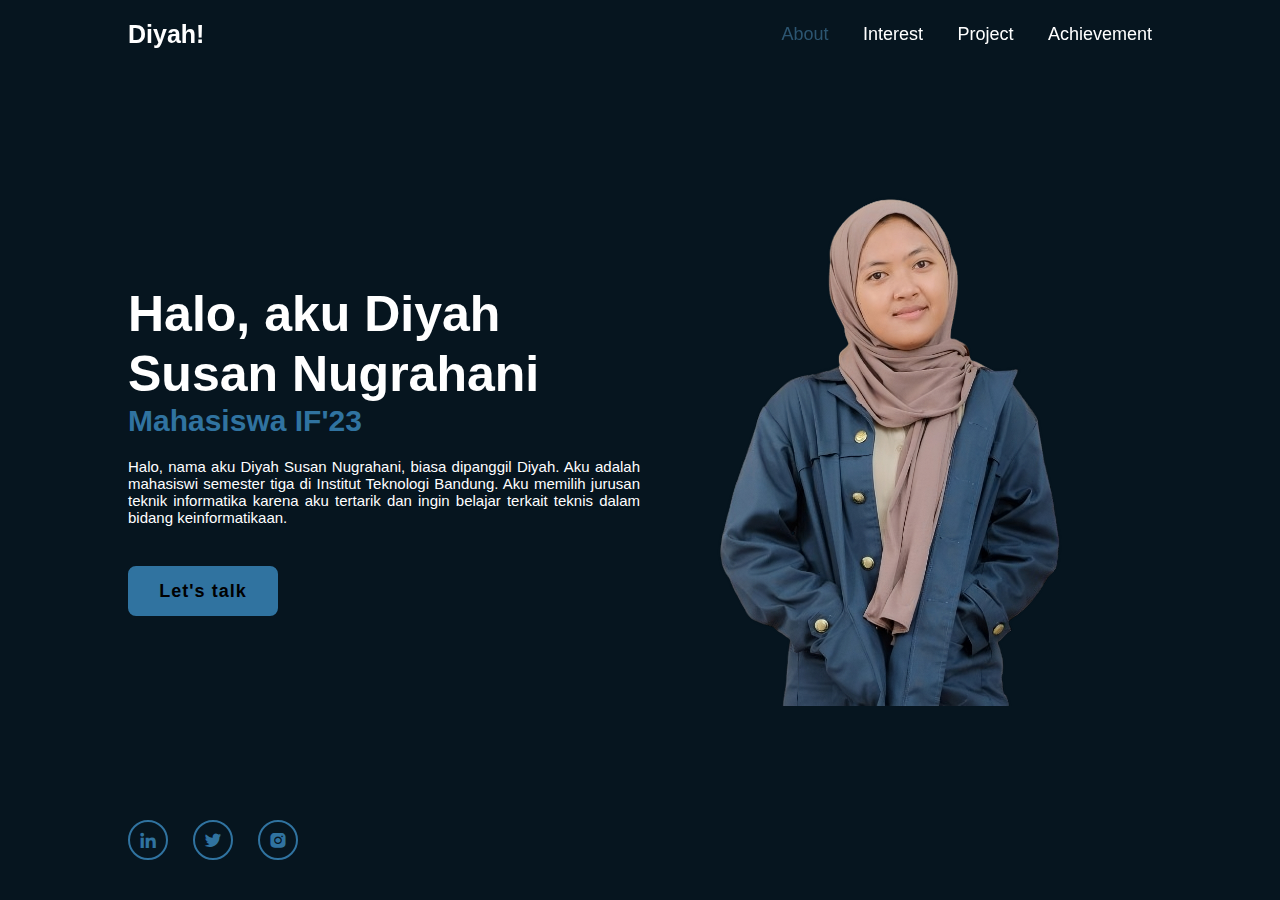
<file: index.html>
<!DOCTYPE html>
<html lang="'en">

<head>
    <meta charset="UTF-8">
    <meta http-equiv="X-UA-Compatible" content="IE=edge">
    <!--dibuat agar dapat menyesuaikan dengan lebar device-->
    <meta name="viewport" content="width=device-width, initial-scale=1.0">
    <tittle></tittle>
    <link rel="stylesheet" href="style.css">
    <link href='https://unpkg.com/boxicons@2.1.4/css/boxicons.min.css' rel='stylesheet'>

</head>

<body>
    <!--header-->
    <header class="header">
        <a href="#" class="logo">Diyah!</a>

        <nav class="navbar">
            <a href="index.html" class="active">About</a>
            <a href="interest.html">Interest</a>
            <a href="project.html">Project</a>
            <a href="achievement.html">Achievement</a>
        </nav>
    </header>

    <section class="home">
        <div class="home-content">
            <h1>Halo, aku Diyah Susan Nugrahani</h1>
            <h3>Mahasiswa IF'23</h3>
            <p>Halo, nama aku Diyah Susan Nugrahani, biasa dipanggil Diyah. Aku adalah mahasiswi semester tiga di Institut Teknologi Bandung.
                Aku memilih jurusan teknik informatika karena aku tertarik dan ingin belajar terkait teknis dalam bidang keinformatikaan.
            </p>
            <div class="btn-box">
                <a href="https://line.me/ti/p/i-w6qvgCJQ">Let's talk</a>
            </div>
        </div>

        <div class="home-sci">
            <a href="https://id.linkedin.com/in/diyahsusannugrahani"><i class='bx bxl-linkedin'></i></a>
            <a href="https://www.twitter.com/matchalouvrs/"><i class='bx bxl-twitter' ></i></a>
            <a href="https://www.instagram.com/diyahsusann_/"><i class='bx bxl-instagram-alt'></i></i></a>
        </div>

        
        <img src="fotodiri.png" width="50%">
        
    </section>
</body>
</html>
</file>
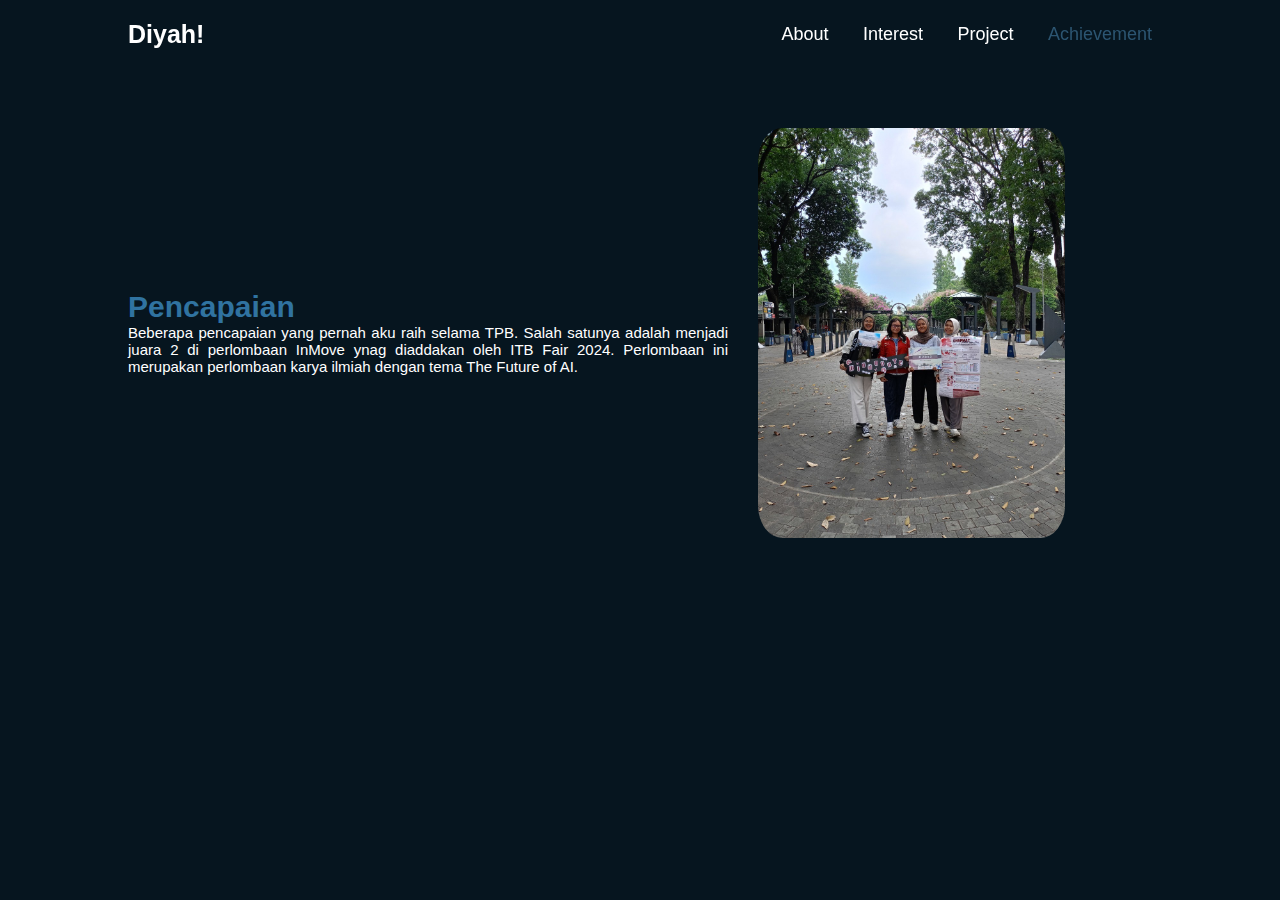
<file: achievement.html>
<!DOCTYPE html>
<html lang="'en">

<head>
    <meta charset="UTF-8">
    <meta http-equiv="X-UA-Compatible" content="IE=edge">
    <!--dibuat agar dapat menyesuaikan dengan lebar device-->
    <meta name="viewport" content="width=device-width, initial-scale=1.0">
    <tittle></tittle>
    <link rel="stylesheet" href="style.css">
    <link href='https://unpkg.com/boxicons@2.1.4/css/boxicons.min.css' rel='stylesheet'>

</head>

<body>
    <!--header-->
    <header class="header">
        <a href="#" class="logo">Diyah!</a>

        <nav class="navbar">
            <a href="index.html">About</a>
            <a href="interest.html">Interest</a>
            <a href="project.html">Project</a>
            <a href="achievement.html" class="active">Achievement</a>
        </nav>
    </header>

    <section class="achievement">
        <div class="achievement-content">
            <h1>Pencapaian</h1>
            <p>Beberapa pencapaian yang pernah aku raih selama TPB. Salah satunya adalah menjadi juara 2 di perlombaan InMove ynag diaddakan oleh ITB Fair 2024.
                Perlombaan ini merupakan perlombaan karya ilmiah dengan tema The Future of AI.
        </div>
        <img src="inmove.jpg" width="30%">
       
    </section>
</body>
</html>
</file>
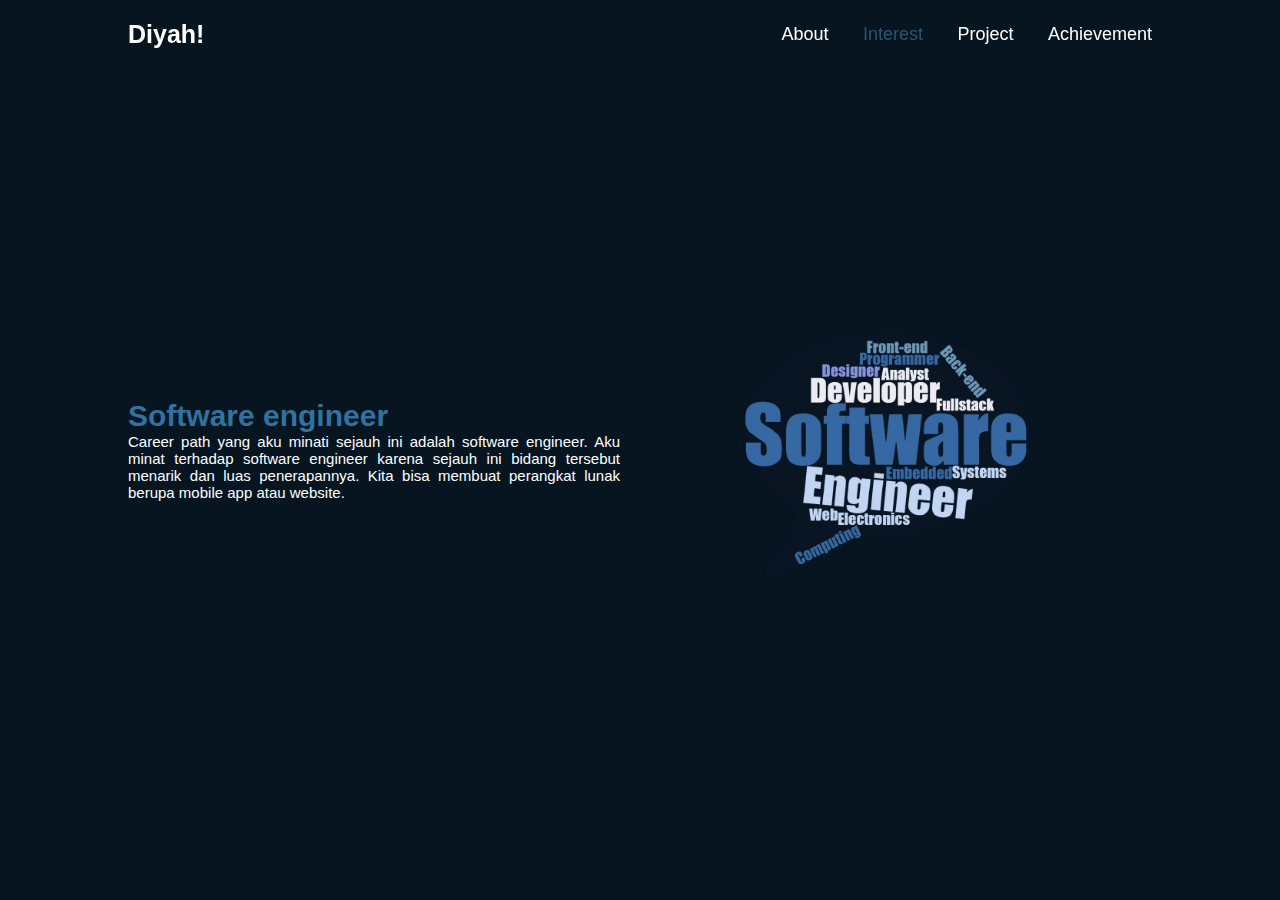
<file: coding.html>
<!DOCTYPE html>
<html lang="'en">

<head>
    <meta charset="UTF-8">
    <meta http-equiv="X-UA-Compatible" content="IE=edge">
    <!--dibuat agar dapat menyesuaikan dengan lebar device-->
    <meta name="viewport" content="width=device-width, initial-scale=1.0">
    <tittle></tittle>
    <link rel="stylesheet" href="style.css">
    <link href='https://unpkg.com/boxicons@2.1.4/css/boxicons.min.css' rel='stylesheet'>

</head>

<body>
    <!--header-->
    <header class="header">
        <a href="#" class="logo">Diyah!</a>

        <nav class="navbar">
            <a href="index.html">About</a>
            <a href="interest.html" class="active">Interest</a>
            <a href="project.html">Project</a>
            <a href="achievement.html">Achievement</a>
        </nav>
    </header>

    <section class="coding">
        <div class="coding-content">
            <h1>Software engineer</h1>
            <p>Career path yang aku minati sejauh ini adalah software engineer. Aku minat terhadap software engineer karena sejauh ini bidang tersebut menarik dan luas
                penerapannya. Kita bisa membuat perangkat lunak berupa mobile app atau website. 
            </p>
            </div>
            <img src="softeng.png" width="50%">
        </div>

    </section>
</body>
</html>
</file>
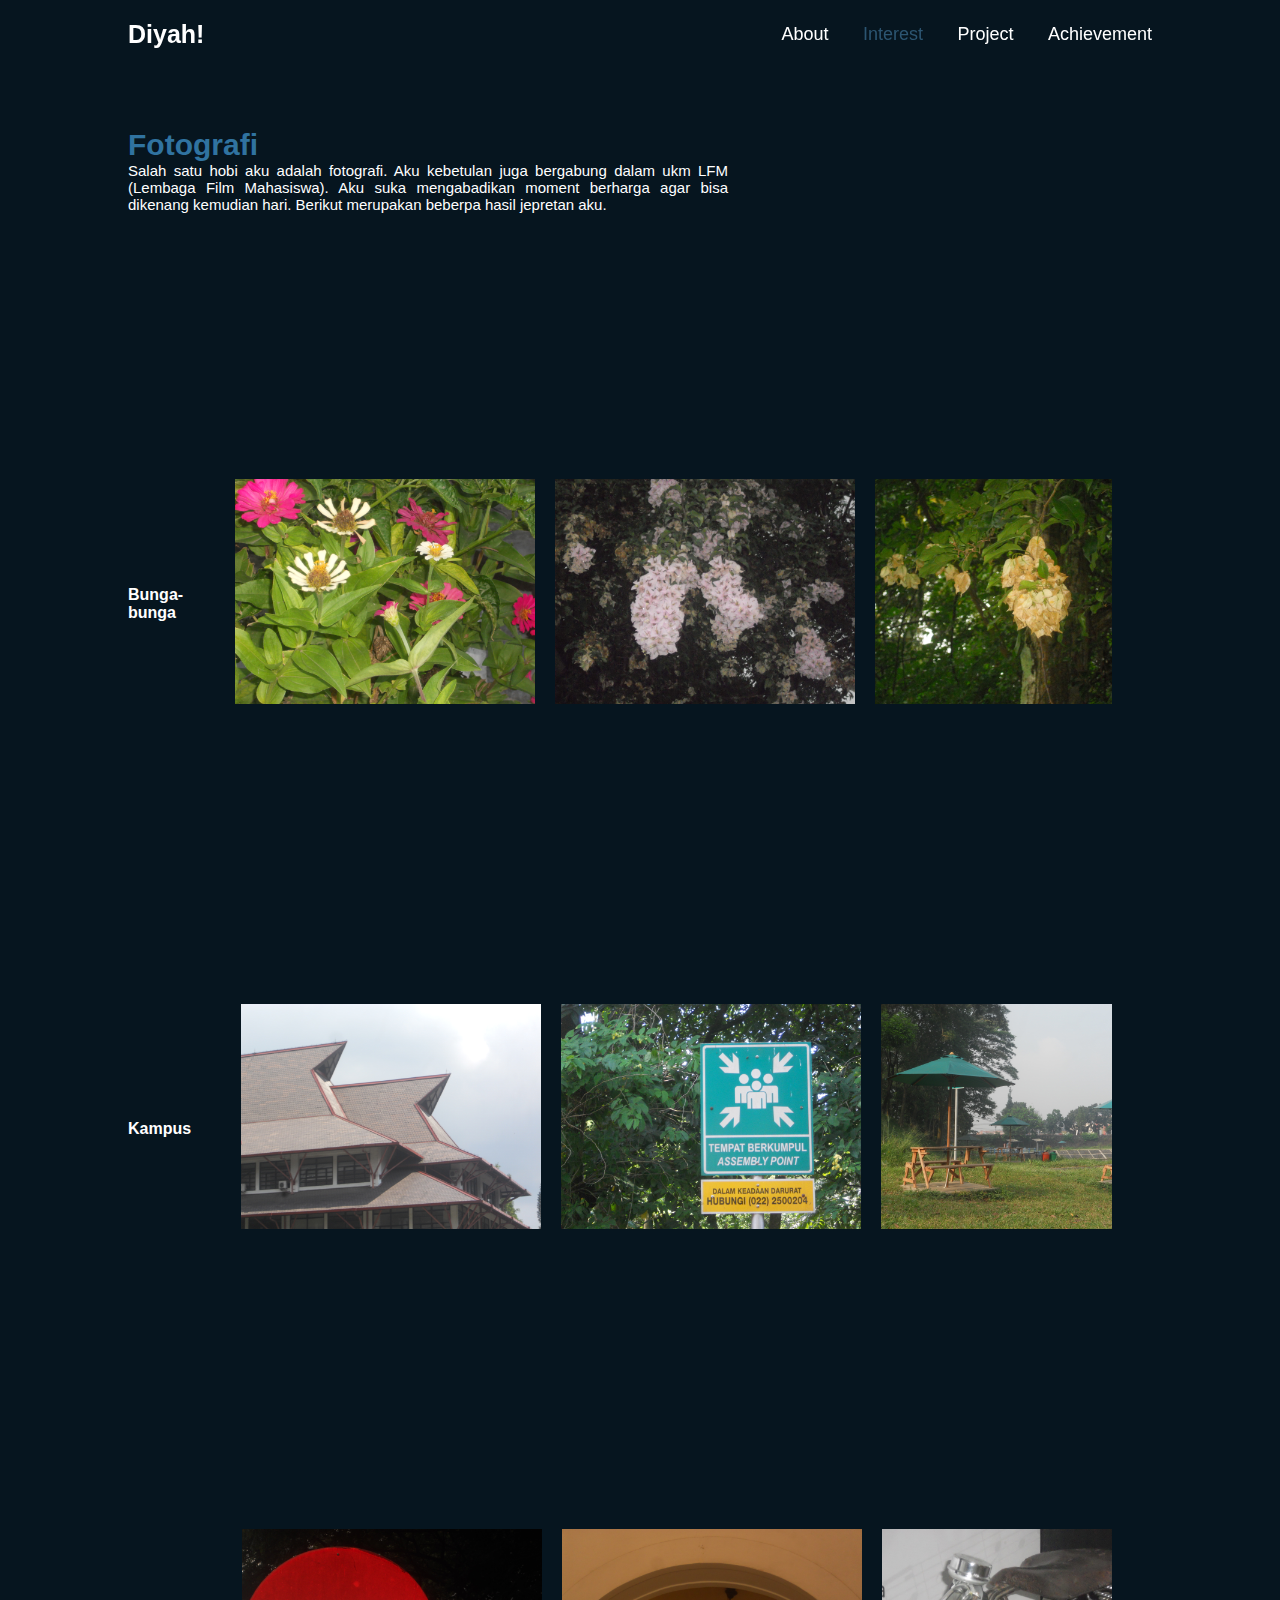
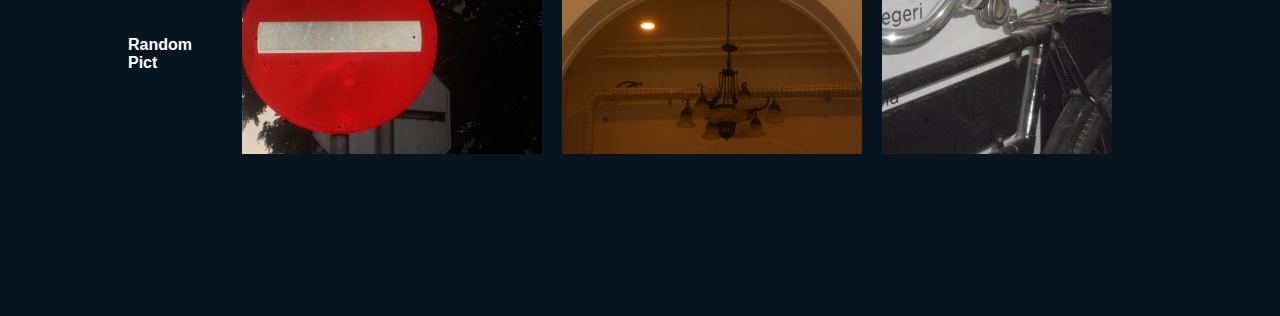
<file: fotografi.html>
<!DOCTYPE html>
<html lang="'en">

<head>
    <meta charset="UTF-8">
    <meta http-equiv="X-UA-Compatible" content="IE=edge">
    <!--dibuat agar dapat menyesuaikan dengan lebar device-->
    <meta name="viewport" content="width=device-width, initial-scale=1.0">
    <tittle></tittle>
    <link rel="stylesheet" href="style.css">
    <link href='https://unpkg.com/boxicons@2.1.4/css/boxicons.min.css' rel='stylesheet'>

</head>

<body>
    <!--header-->
    <header class="header">
        <a href="#" class="logo">Diyah!</a>

        <nav class="navbar">
            <a href="index.html">About</a>
            <a href="interest.html" class="active">Interest</a>
            <a href="project.html">Project</a>
            <a href="achievement.html">Achievement</a>
        </nav>
    </header>

    <section class="fotografi">
        <div class="fotografi-content">
            <h1>Fotografi</h1>
            <p>Salah satu hobi aku adalah fotografi. Aku kebetulan juga bergabung dalam ukm LFM (Lembaga Film  Mahasiswa). Aku suka mengabadikan moment
                berharga agar bisa dikenang kemudian hari. Berikut merupakan beberpa hasil jepretan aku. 
            </p>
            </div>
        </div>
    </section>

    <section class="fotografi">
        <!-- display hasil foto yang saya ambil, dibuat dalam bentuk scroll bar-->
        <h4>Bunga-bunga</h4>
        <div class="display">
            <div class="item_foto"><img src="bunga.JPG" height="225" width="300"></div>
            <div class="item_foto"><img src="bunga2.JPG" height="225" width="300"></div>
            <div class="item_foto"><img src="bunga3.JPG" height="225" width="300"></div>
            <div class="item_foto"><img src="bunga4.JPG" height="225" width="300"></div>
            <div class="item_foto"><img src="bunga5.JPG" height="225" width="300"></div>
        </div>
    </section>
    
    <section class="fotografi">
        <h4>Kampus</h4>
        <div class="display">
            <div class="item_foto"><img src="itb.JPG" height="225" width="300"></div>
            <div class="item_foto"><img src="itb2.JPG" height="225" width="300"></div>
            <div class="item_foto"><img src="itb3.JPG" height="225" width="300"></div>
            <div class="item_foto"><img src="itb4.JPG" height="225" width="300"></div>
            <div class="item_foto"><img src="itb5.JPG" height="225" width="300"></div>
        </div>
    </section>

    <section class="fotografi">
        <h4>Random Pict</h4>
        <div class="display">
            <div class="item_foto"><img src="random.JPG" height="225" width="300"></div>
            <div class="item_foto"><img src="random2.JPG" height="225" width="300"></div>
            <div class="item_foto"><img src="random3.JPG" height="225" width="300"></div>
            <div class="item_foto"><img src="random4.JPG" height="225" width="300"></div>
            <div class="item_foto"><img src="random5.JPG" height="225" width="300"></div>
            <div class="item_foto"><img src="random6.JPG" height="225" width="300"></div>
            <div class="item_foto"><img src="random7.JPG" height="225" width="300"></div>
        </div>
    </section>
</body>
</html>
</file>
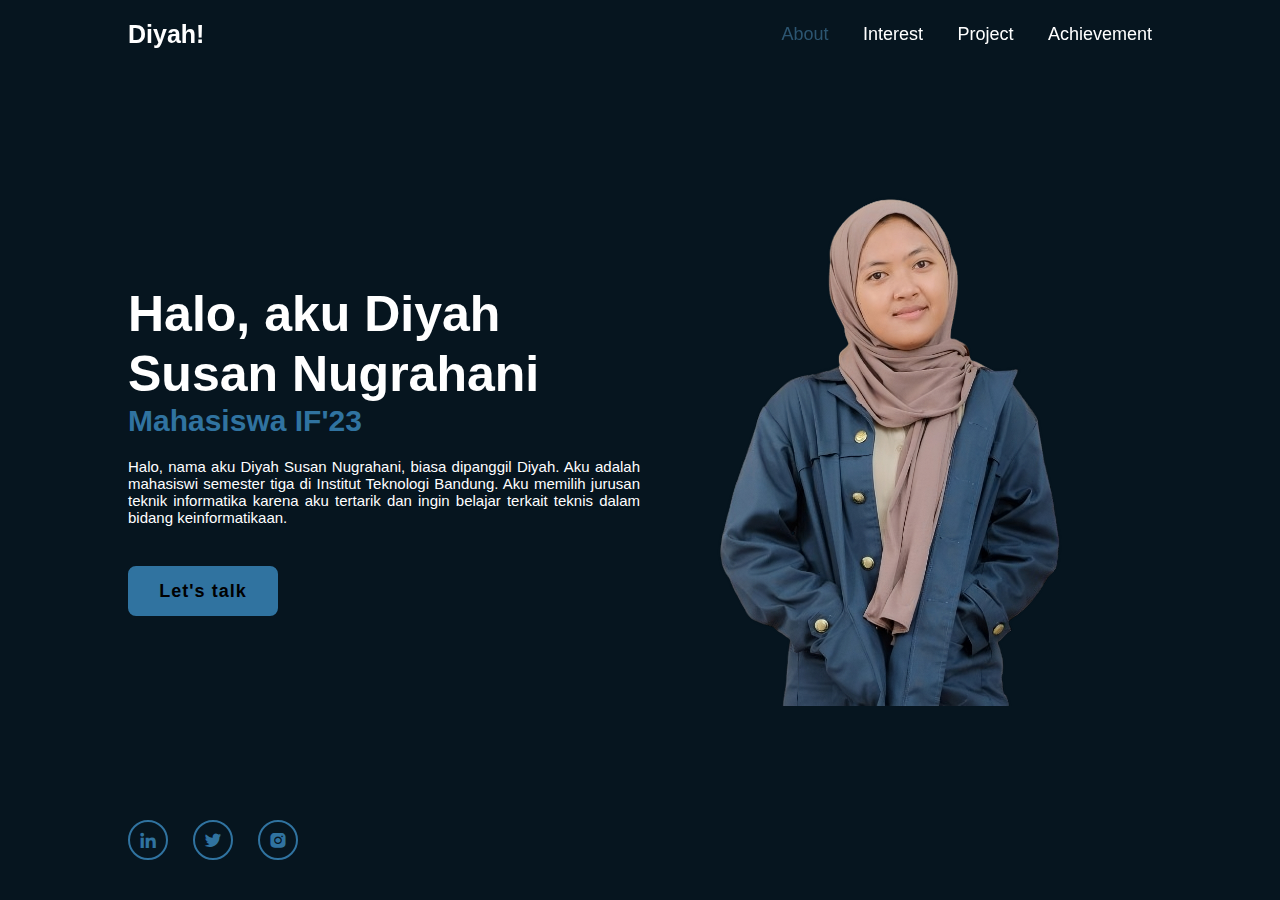
<file: home.html>
<!DOCTYPE html>
<html lang="'en">

<head>
    <meta charset="UTF-8">
    <meta http-equiv="X-UA-Compatible" content="IE=edge">
    <!--dibuat agar dapat menyesuaikan dengan lebar device-->
    <meta name="viewport" content="width=device-width, initial-scale=1.0">
    <tittle></tittle>
    <link rel="stylesheet" href="style.css">
    <link href='https://unpkg.com/boxicons@2.1.4/css/boxicons.min.css' rel='stylesheet'>

</head>

<body>
    <!--header-->
    <header class="header">
        <a href="#" class="logo">Diyah!</a>

        <nav class="navbar">
            <a href="home.html" class="active">About</a>
            <a href="interest.html">Interest</a>
            <a href="project.html">Project</a>
            <a href="achievement.html">Achievement</a>
        </nav>
    </header>

    <section class="home">
        <div class="home-content">
            <h1>Halo, aku Diyah Susan Nugrahani</h1>
            <h3>Mahasiswa IF'23</h3>
            <p>Halo, nama aku Diyah Susan Nugrahani, biasa dipanggil Diyah. Aku adalah mahasiswi semester tiga di Institut Teknologi Bandung.
                Aku memilih jurusan teknik informatika karena aku tertarik dan ingin belajar terkait teknis dalam bidang keinformatikaan.
            </p>
            <div class="btn-box">
                <a href="https://line.me/ti/p/i-w6qvgCJQ">Let's talk</a>
            </div>
        </div>

        <div class="home-sci">
            <a href="https://id.linkedin.com/in/diyahsusannugrahani"><i class='bx bxl-linkedin'></i></a>
            <a href="https://www.twitter.com/matchalouvrs/"><i class='bx bxl-twitter' ></i></a>
            <a href="https://www.instagram.com/diyahsusann_/"><i class='bx bxl-instagram-alt'></i></i></a>
        </div>

        
        <img src="fotodiri.png" width="50%">
        
    </section>
</body>
</html>
</file>
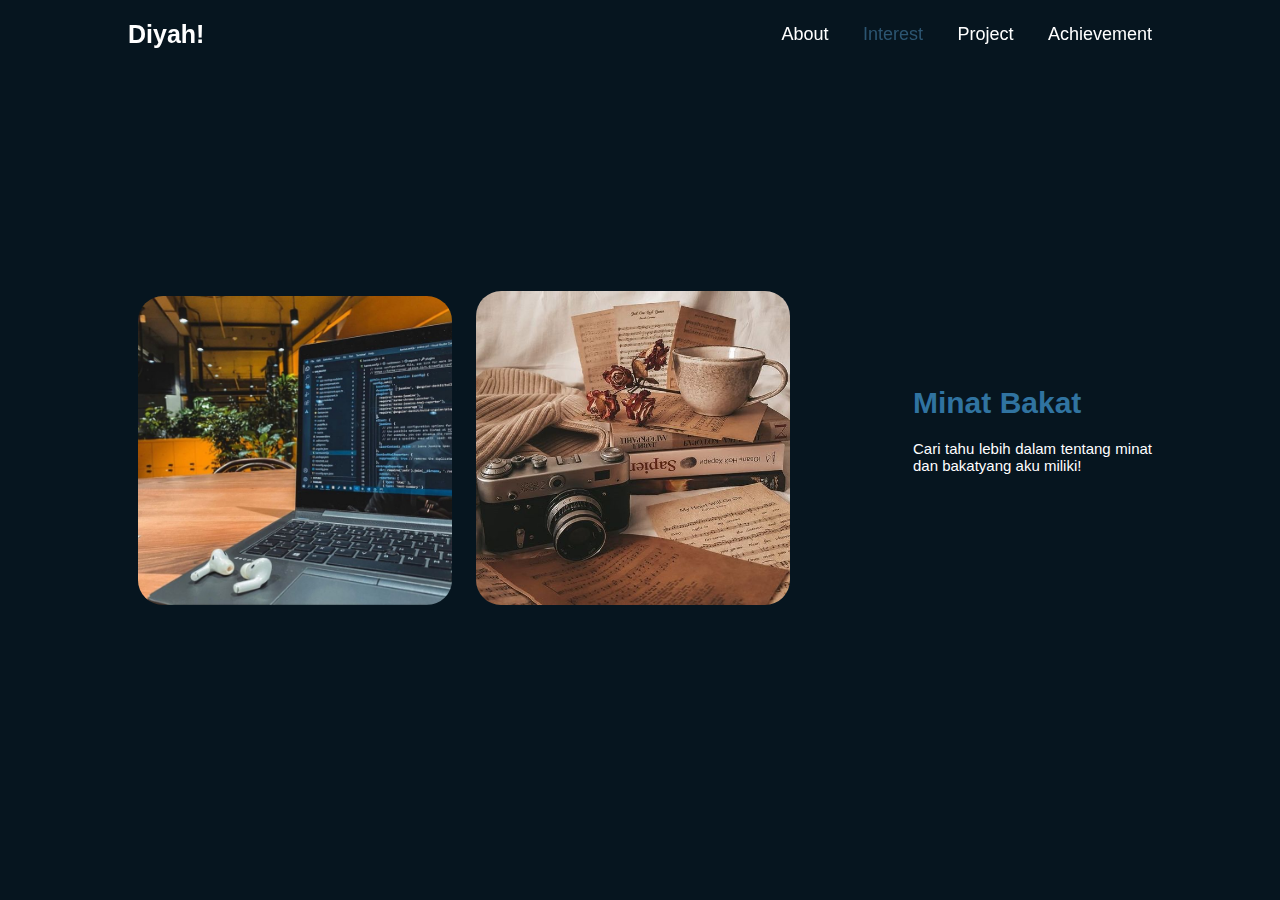
<file: interest.html>
<!DOCTYPE html>
<html lang="'en">

<head>
    <meta charset="UTF-8">
    <meta http-equiv="X-UA-Compatible" content="IE=edge">
    <!--dibuat agar dapat menyesuaikan dengan lebar device-->
    <meta name="viewport" content="width=device-width, initial-scale=1.0">
    <tittle></tittle>
    <link rel="stylesheet" href="style.css">
    <link href='https://unpkg.com/boxicons@2.1.4/css/boxicons.min.css' rel='stylesheet'>

</head>

<body>
    <!--header-->
    <header class="header">
        <a href="#" class="logo">Diyah!</a>

        <nav class="navbar">
            <a href="index.html">About</a>
            <a href="interest.html" class="active">Interest</a>
            <a href="project.html">Project</a>
            <a href="achievement.html">Achievement</a>
        </nav>
    </header>

    <section class="interest">
        <div class="interest-content">
            <a href="coding.html"><img src="coding.jpg" width="40%"></a>
            <a href="fotografi.html"><img src="kamera.jpg" width="40%"></a>
        </div>

        <div>
            <h1>Minat Bakat</h1>
            <p>Cari tahu lebih dalam tentang minat dan bakatyang aku miliki!</p>
        </div>
        
    </section>
</body>
</html>
</file>
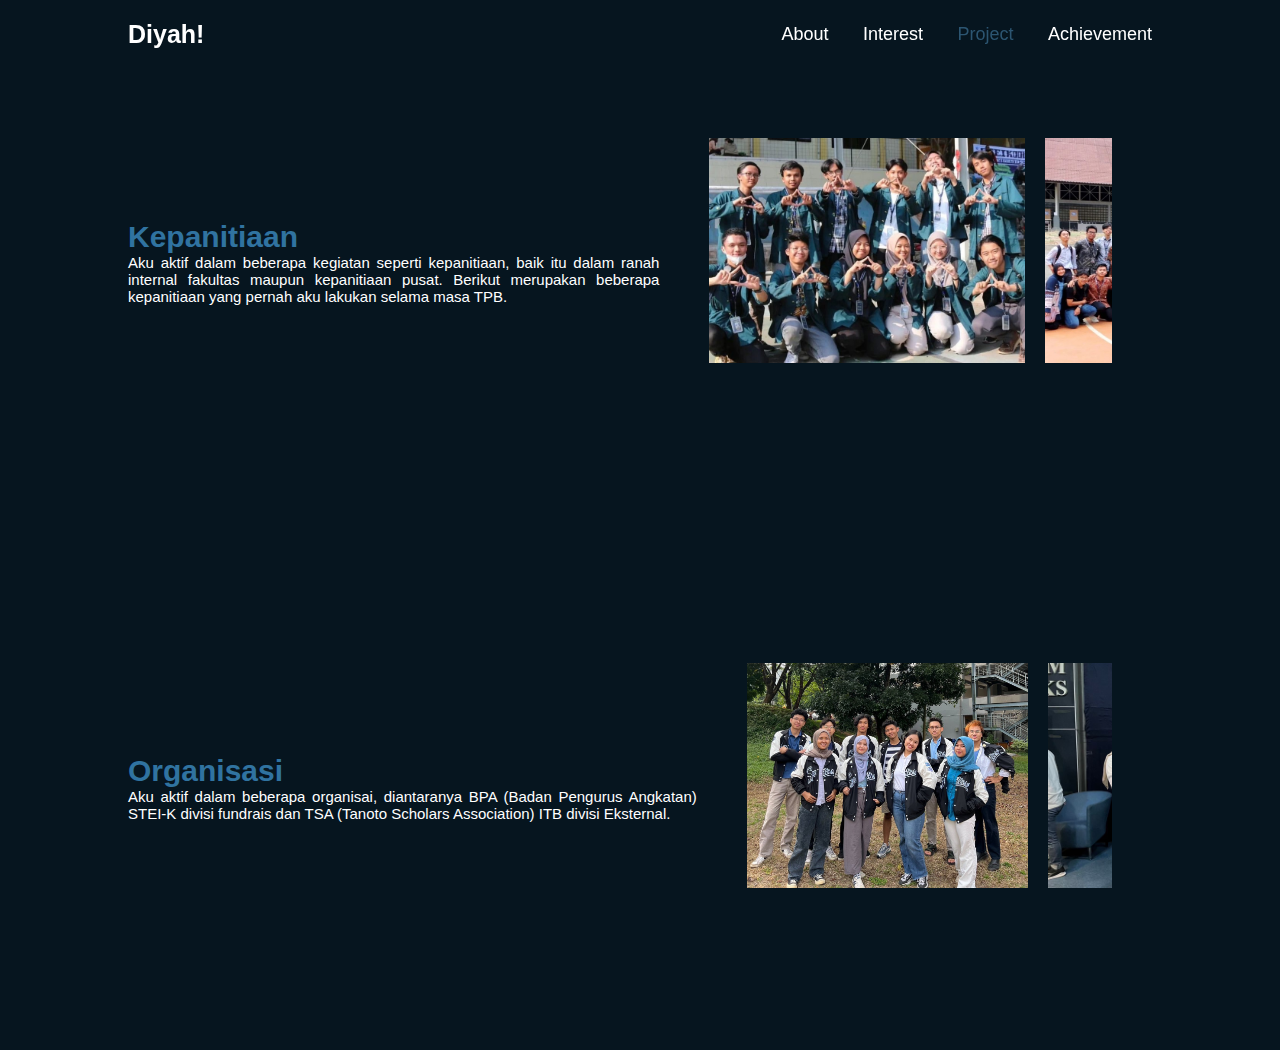
<file: project.html>
<!DOCTYPE html>
<html lang="'en">

<head>
    <meta charset="UTF-8">
    <meta http-equiv="X-UA-Compatible" content="IE=edge">
    <!--dibuat agar dapat menyesuaikan dengan lebar device-->
    <meta name="viewport" content="width=device-width, initial-scale=1.0">
    <tittle></tittle>
    <link rel="stylesheet" href="style.css">
    <link href='https://unpkg.com/boxicons@2.1.4/css/boxicons.min.css' rel='stylesheet'>

</head>

<body>
    <!--header-->
    <header class="header">
        <a href="#" class="logo">Diyah!</a>

        <nav class="navbar">
            <a href="index.html">About</a>
            <a href="interest.html">Interest</a>
            <a href="project.html" class="active">Project</a>
            <a href="achievement.html">Achievement</a>
        </nav>
    </header>

    <!--kepanitiaan-->
    <section class="project">
        <div class="project-content">
            <h1>Kepanitiaan</h1>
            <p>Aku aktif dalam beberapa kegiatan seperti kepanitiaan, baik itu dalam ranah internal fakultas maupun kepanitiaan pusat.
                Berikut merupakan beberapa kepanitiaan yang pernah aku lakukan selama masa TPB.
        </div>

        <div class="display">
            <div class="item_foto"><img src="aksang.jpg" height="225"></div>
            <div class="item_foto"><img src="pilketang.jpg" height="225"></div>
            <div class="item_foto"><img src="ami.jpg" height="225"></div>
        </div>
    </section>
    
    <!--organisasi-->
    <section class="project">
        <div class="project-content">
            <h1>Organisasi</h1>
            <p>Aku aktif dalam beberapa organisai, diantaranya BPA (Badan Pengurus Angkatan) STEI-K divisi fundrais dan TSA (Tanoto Scholars Association) ITB divisi Eksternal.</p>
        </div>

        <div class="display">
            <div class="item_foto"><img src="bpa.jpg" height="225"></div>
            <div class="item_foto"><img src="tsa.jpg" height="225"></div>
        </div>
    </section>
</body>
</html>
</file>
<file: style.css>
*{
    margin: 0;
    padding: 0;
    box-sizing: border-box;
    font-family:'Poppins', sans-serif;
}

body{
    background: #06151f;
    color: white;
}

.header{
    position:fixed;
    top: 0;
    left: 0;
    width: 100%;
    padding: 20px 10%;
    background:transparent;
    display: flex;
    justify-content: space-between;
    align-items: center;
    z-index: 100;

} 

.logo{
    font-size: 25px;
    color: white;
    text-decoration: none;
    font-weight: 550;
}

.navbar a{
    font-size: 18px;
    color: white;
    text-decoration: none;
    font-weight: 500;
    margin-left: 30px;
    transition: .3s;
}

.navbar a:hover,
.navbar a.active{
    color:#2c5571;
}

.home{
    display: flex;
    align-items: center;
    height: 100vh;
    padding: 0 10%;
}

.home-content{
    max-width: 600px;
}

.home-content h1{
    font-size: 50px;
    font-weight: 650;
    line-height: 1.2;
}

.home-content h3{
    font-size: 30px;
    font-weight: 650;
    color: #3073a0;
}

.home-content p{
    text-align: justify;
    justify-content: center;
    font-size: 15px;
    margin: 20px 0 40px;
}

.home-content .btn-box{
    width:345px;
    height: 50px;
    display: flex;
    justify-content: space-between;
}

.btn-box a{
    position: relative;
    width: 150px;
    height: 100%;
    background: #3073a0;
    border: 2px solid #3073a0;
    border-radius: 8px;
    display: inline-flex;
    justify-content: center;
    align-items: center;
    font-size: 18px;
    color: black;
    text-decoration: none;
    font-weight: 600;
    letter-spacing: 1px;
    z-index: 1;
}

.btn-box a::before{
    content: '';
    position: absolute;
    top: 0;
    left: 0;
    width: 0;
    height: 100%;
    background: #2c5571;
    z-index: -1;
    transition: .5s;
}

.btn-box a:hover::before{
    width: 100%;
}

.home-sci{
    position: absolute;
    bottom: 40px;
    width: 170px;
    display: flex;
    justify-content: space-between;
}

.home-sci a{
    display: inline-flex;
    justify-content: center;
    align-items: center;
    width: 40px;
    height: 40px;
    background: transparent;
    border: 2px solid #3073a0;
    border-radius: 50%;
    font-size: 20px;
    color: #3073a0;
    text-decoration: none;
}

.home-content img{
    position:relative;
    display: flex;
    margin-top: 20px;
    margin: 70px;
    justify-content: right;
    align-items:center;

}

/*interest*/
.interest{
    display: flex;
    justify-content: center;
    align-items: center;
    height: 100vh;
    padding: 10%;
}

.interest-content img{
    margin: 10px;
    border-radius: 8%;
}

.interest h1{
    font-size: 30px;
    font-weight: 650;
    color: #3073a0;
}

.interest p{
    text-align: justify;
    justify-content: center;
    font-size: 15px;
    margin: 20px 0 40px;
}

/*coding*/
.coding{
    display: flex;
    align-items: center;
    height: 100vh;
    padding: 0 10%;
}
.coding-content h1{
    font-size: 30px;
    font-weight: 650;
    color: #3073a0;
}

.coding-content{
    max-width: 600px;
}

.coding-content p{
    text-align: justify;
    justify-content: center;
    font-size: 15px;
    font-weight: 500;
    color: white;
}

.coding img{
    position:relative;
    display: inline-flex;
    margin: 10px;
    justify-content: right;
    align-items: center;
    
}

/*fotografi*/
.fotografi{
    display: flex;
    align-items: center;
    height: 500hv;
    padding: 10%;
}
.fotografi-content h1{
    font-size: 30px;
    font-weight: 650;
    color: #3073a0;
}


.fotografi-content{
    max-width: 600px;
}

.fotografi-content p{
    text-align: justify;
    justify-content: center;
    font-size: 15px;
    font-weight: 500;
    color: white;
}

.display{
    margin-left: 40px;
    margin-right: 40px;
    margin-bottom: 20px;
    max-height: max-content;
    display: flex;
    overflow-x: auto;
}

.display .item_foto{
    margin: 10px;
}

/*Project*/
.project{
    display: flex;
    align-items: center;
    height: 500hv;
    padding: 10%;
}
.project-content h1{
    font-size: 30px;
    font-weight: 650;
    color: #3073a0;
}

.project-content{
    max-width: 600px;
}

.project-content p{
    text-align: justify;
    justify-content: center;
    font-size: 15px;
    font-weight: 500;
    color: white;
}

/*Achievement*/
.achievement{
    display: flex;
    align-items: center;
    height: 500hv;
    padding: 10%;
}
.achievement-content h1{
    font-size: 30px;
    font-weight: 650;
    color: #3073a0;
}


.achievement-content{
    max-width: 600px;
}

.achievement-content p{
    text-align: justify;
    justify-content: center;
    font-size: 15px;
    font-weight: 500;
    color: white;
}

.achievement img{
    position:relative;
    display: inline-flex;
    margin-left: 30px;
    justify-content: right;
    align-items: center;
    border-radius: 8%
}
</file>
